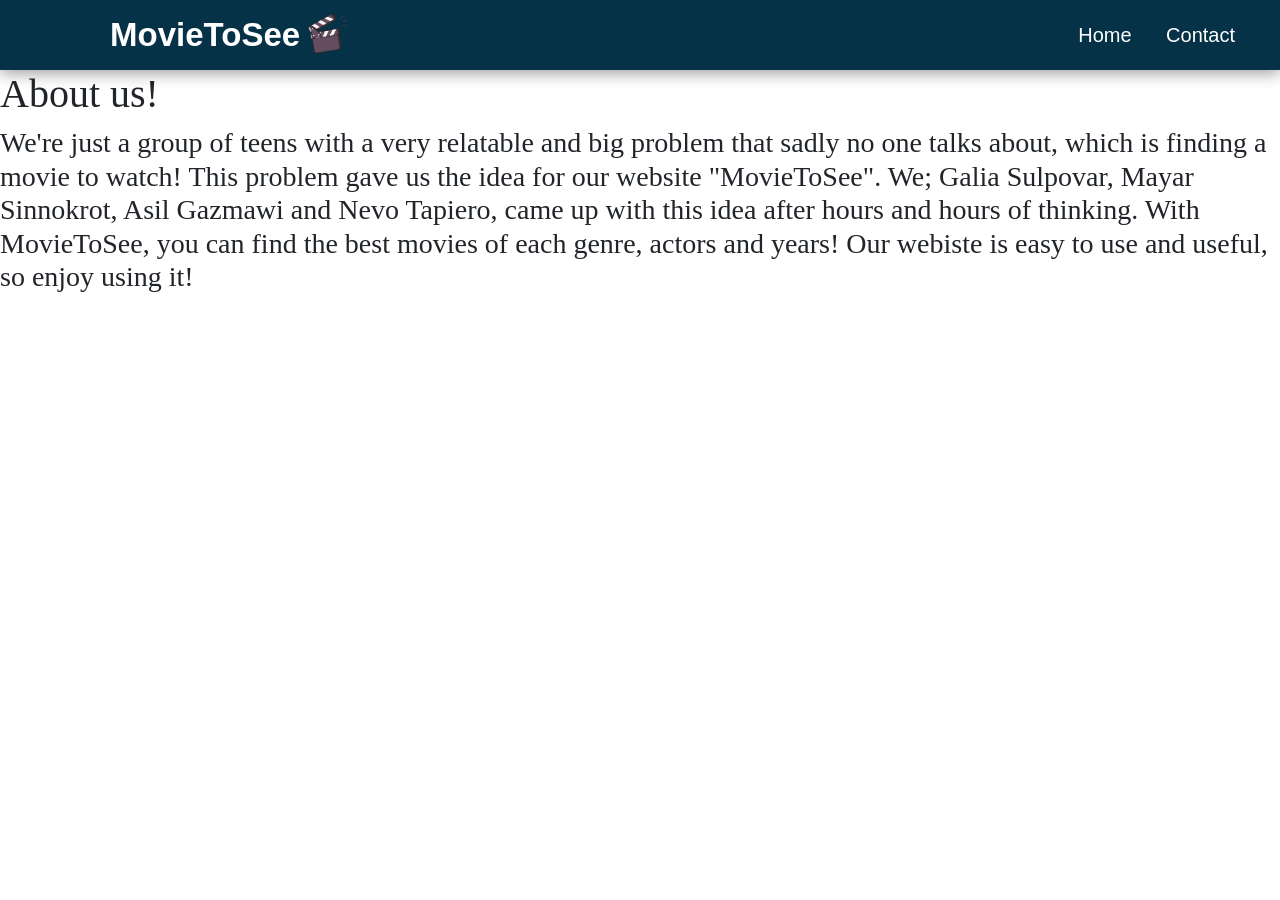
<file: aboutus.html>
<!DOCTYPE html>
<html>
  <head>
    <meta charset="utf-8">
    <meta name="viewport" content="width=device-width">
    <title>replit</title>
    <link href="style.css" rel="stylesheet" type="text/css" />
    <link rel="stylesheet" href="https://stackpath.bootstrapcdn.com/bootstrap/4.4.1/css/bootstrap.min.css" integrity="sha384-Vkoo8x4CGsO3+Hhxv8T/Q5PaXtkKtu6ug5TOeNV6gBiFeWPGFN9MuhOf23Q9Ifjh" crossorigin="anonymous">

  </head>
 
  <body>
    <nav> 
      <label class="logo">MovieToSee </label>
      <img src="movieclapper2.png" allign="top" height="80" width="80" id="lol">
      <ul>

        <li><a tclass="acive" href="index.html">Home</a></li>


        <li><a href="#">Contact
          <ul>
            <li><a href="https://instagram.com/moviestoseee?utm_medium=copy_link">Instagram</a></li>
          </ul>  
        </a></li>

      </ul>

    </nav>


    <h1> About us!</h1>
    <h3>We're just a group of teens with a very relatable and big problem that sadly no one talks about, which is finding a movie to watch! This problem gave us the idea for our website "MovieToSee". We; Galia Sulpovar, Mayar Sinnokrot, Asil Gazmawi and Nevo Tapiero, came up with this idea after hours and hours of thinking. With MovieToSee, you can find the best movies of each genre, actors and years! Our webiste is easy to use and useful, so enjoy using it!
    </h3>
  </body>
</html>
</file>
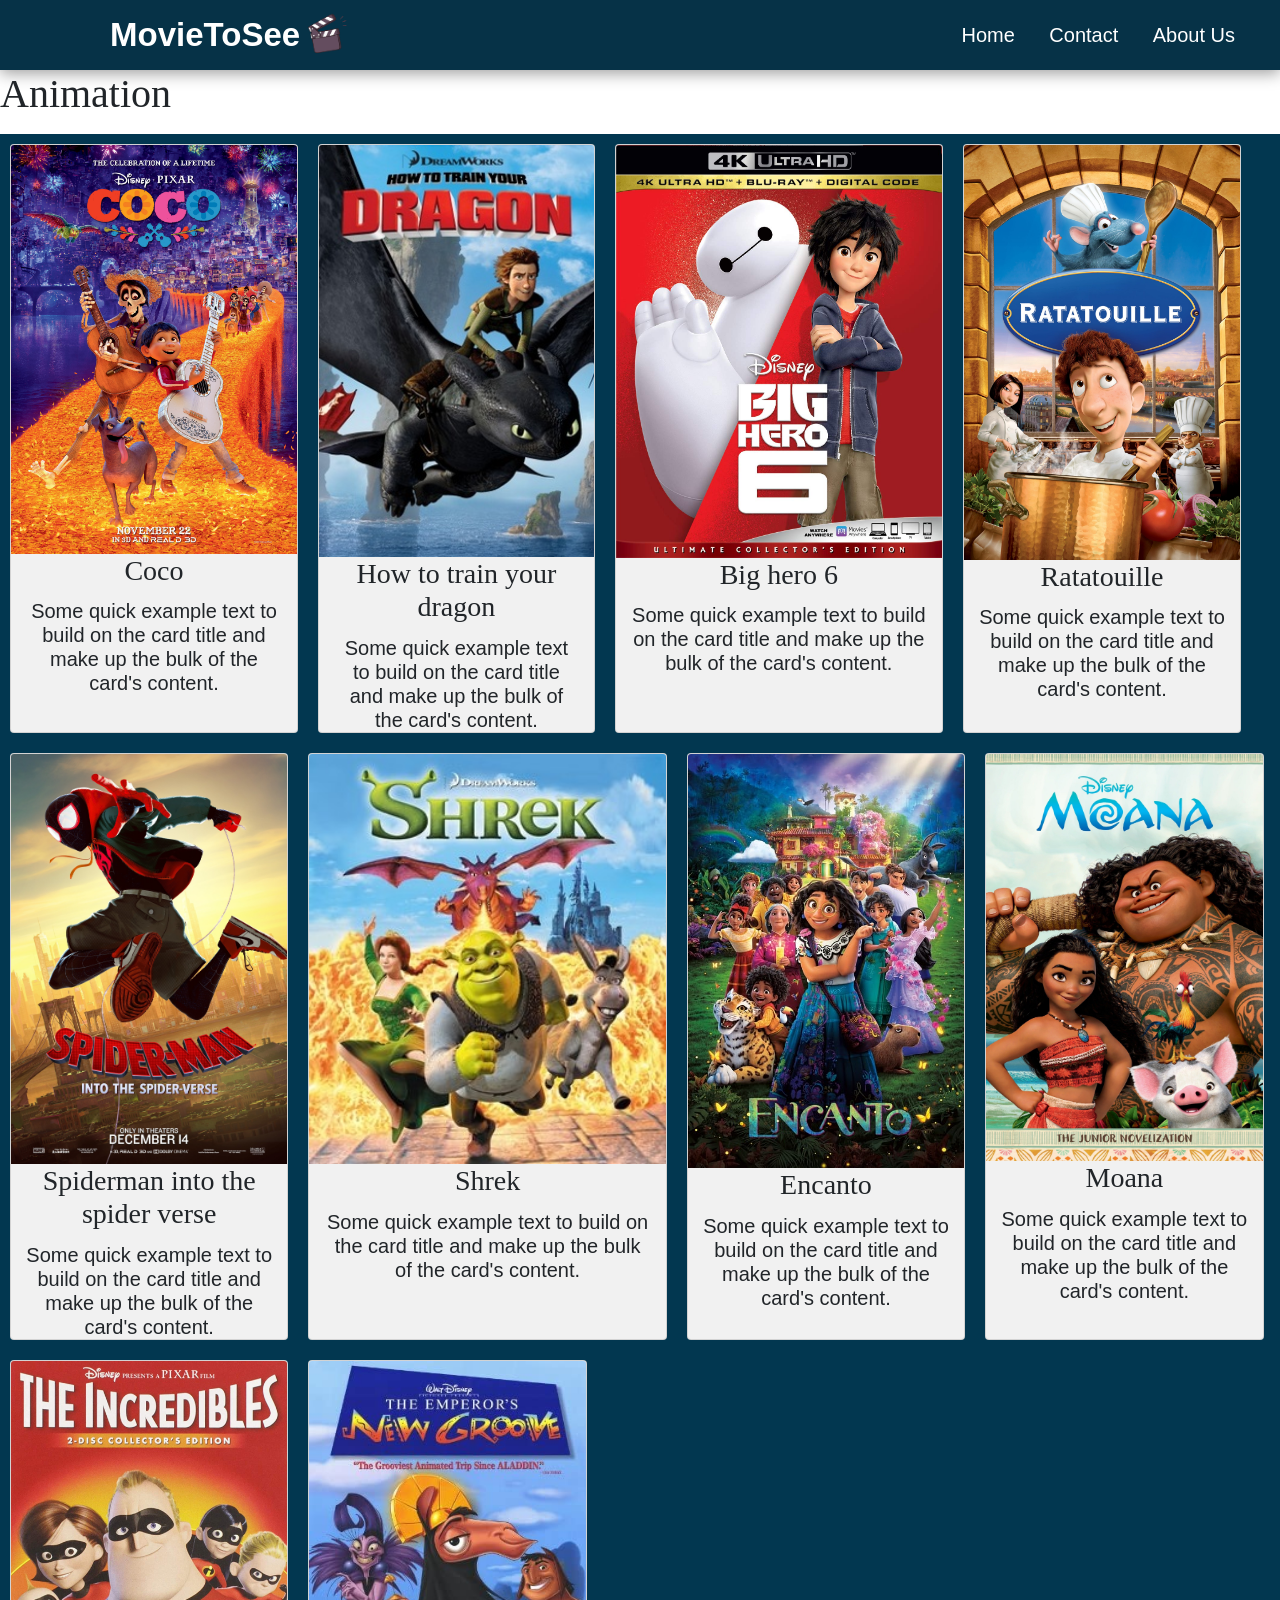
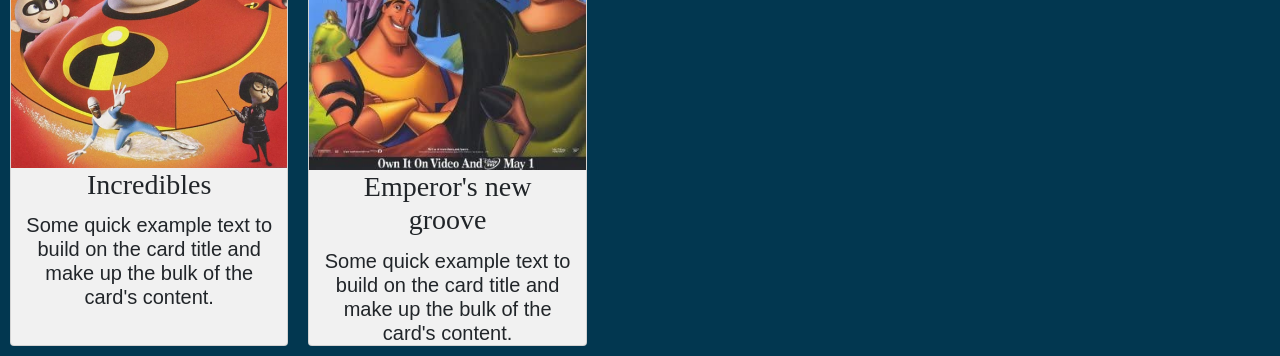
<file: genreanimation.html>
<!DOCTYPE html>
<html>
  <head>
    <meta charset="utf-8">
    <meta name="viewport" content="width=device-width">
    <title>genres</title>
    <link href="style.css" rel="stylesheet" type="text/css" />
    <link rel="stylesheet" href="https://stackpath.bootstrapcdn.com/bootstrap/4.4.1/css/bootstrap.min.css" integrity="sha384-Vkoo8x4CGsO3+Hhxv8T/Q5PaXtkKtu6ug5TOeNV6gBiFeWPGFN9MuhOf23Q9Ifjh" crossorigin="anonymous">

  </head>
 
  <body onLoad="formatPage()">
    <nav> 
      <label class="logo">MovieToSee </label>
      <img src="movieclapper2.png" allign="top" height="80" width="80" id="lol">
      <ul>

        <li><a tclass="acive" href="index.html">Home</a></li>


        <li><a href="#">Contact
          <ul>
            <li><a href="https://instagram.com/moviestoseee?utm_medium=copy_link">Instagram</a></li>
          </ul>  
        </a></li>

        <li><a href="aboutus.html">About Us</a></li>
      </ul>

    </nav>

    <h1 id="title"> Animation </h1>
    <p id="description"></p>
    
   <div class="flex-container">   
      <div class="card" style="width: 18rem;">
        <img class="card-img-top" src="pictures/animation/coco.jpg" alt="Card image cap">
        <div class="col" class="card-body">
          <h3 class="card-title" id="title1" >Coco</h3>
          <h5 class="card-text">Some quick example text to build on the card title and make up the bulk of the card's content.</h5>
        </div>
      </div>
    
      <div class="card" style="width: 17.3rem;">
        <img class="card-img-top" src="pictures/animation/how to train your dragon.jpg" alt="Card image cap">
        <div class="col" class="card-body">
          <h3 class="card-title">How to train your dragon</h3>
          <h5 class="card-text">Some quick example text to build on the card title and make up the bulk of the card's content.</h5>
        </div>
      </div>

      <div class="card" style="width: 20.5rem;">
        <img class="card-img-top" src="pictures/animation/big hero 6.jpg"
      alt="Card image cap">
        <div class="col" class="card-body">
          <h3 class="card-title">Big hero 6</h3>
          <h5 class="card-text">Some quick example text to build on the card title and make up the bulk of the card's content.</h5>
        </div>
      </div>

      <div class="card" style="width: 17.4rem;">
        <img class="card-img-top" src="pictures/animation/ratatouille.jpg"
      alt="Card image cap">
        <div class="col" class="card-body">
          <h3 class="card-title">Ratatouille</h3>
          <h5 class="card-text">Some quick example text to build on the card title and make up the bulk of the card's content.</h5>
        </div>
      </div>

      <div class="card" style="width: 17.4rem;">
        <img class="card-img-top" src="pictures/animation/spiderman into the spider verse.jpg"
      alt="Card image cap">
        <div class="col" class="card-body">
          <h3 class="card-title">Spiderman into the spider verse</h3>
          <h5 class="card-text">Some quick example text to build on the card title and make up the bulk of the card's content.</h5>
        </div>
      </div>

      <div class="card" style="width: 22.4rem;">
        <img class="card-img-top" src="pictures/animation/shrek.jpg"
      alt="Card image cap">
        <div class="col" class="card-body">
          <h3 class="card-title">Shrek</h3>
          <h5 class="card-text">Some quick example text to build on the card title and make up the bulk of the card's content.</h5>
        </div>
      </div>

      <div class="card" style="width: 17.4rem;">
        <img class="card-img-top" src="pictures/animation/Encanto.jpg"
      alt="Card image cap">
        <div class="col" class="card-body">
          <h3 class="card-title">Encanto</h3>
          <h5 class="card-text">Some quick example text to build on the card title and make up the bulk of the card's content.</h5>
        </div>
      </div>
      
      <div class="card" style="width: 17.4rem;">
        <img class="card-img-top" src="pictures/animation/moana.jpg"
      alt="Card image cap">
        <div class="col" class="card-body">
          <h3 class="card-title">Moana</h3>
          <h5 class="card-text">Some quick example text to build on the card title and make up the bulk of the card's content.</h5>
        </div>
      </div>

      <div class="card" style="width: 17.4rem;">
        <img class="card-img-top" src="pictures/animation/incredibles.jpg"
      alt="Card image cap">
        <div class="col" class="card-body">
          <h3 class="card-title">Incredibles</h3>
          <h5 class="card-text">Some quick example text to build on the card title and make up the bulk of the card's content.</h5>
        </div>
      </div>

      <div class="card" style="width: 17.4rem;">
        <img class="card-img-top" src="pictures/animation/emperor's new groove.jpg"
      alt="Card image cap">
        <div class="col" class="card-body">
          <h3 class="card-title">Emperor's new groove</h3>
          <h5 class="card-text">Some quick example text to build on the card title and make up the bulk of the card's content.</h5>
        </div>
      </div>
    </div>

    <script src="genre.js"></script>

    <script src="https://ajax.googleapis.com/ajax/libs/jquery/3.4.0/jquery.min.js">
    </script>
    <script src="https://cdnjs.cloudflare.com/ajax/libs/popper.js/1.14.7/umd/popper.min.js">
    </script>
    <script src="https://maxcdn.bootstrapcdn.com/bootstrap/4.3.1/js/bootstrap.min.js">
    </script>

  </body>
</html>
</file>
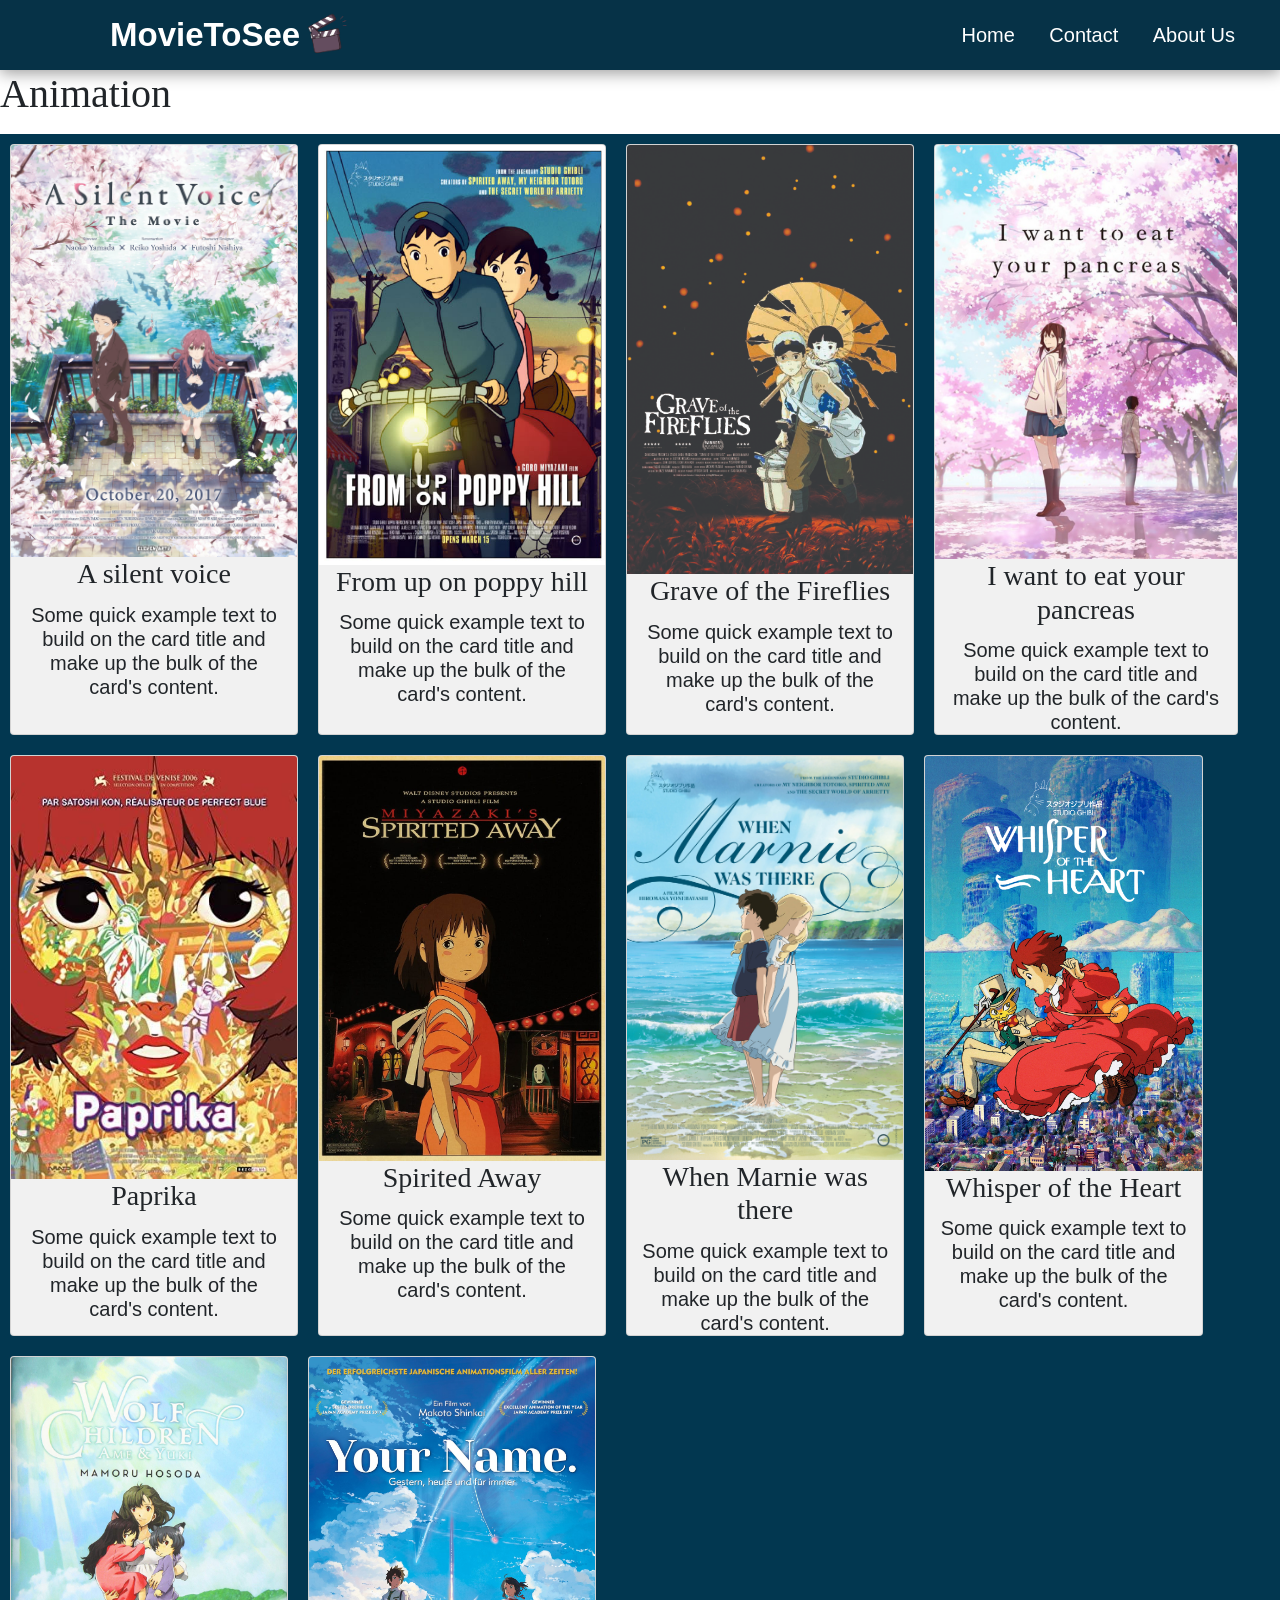
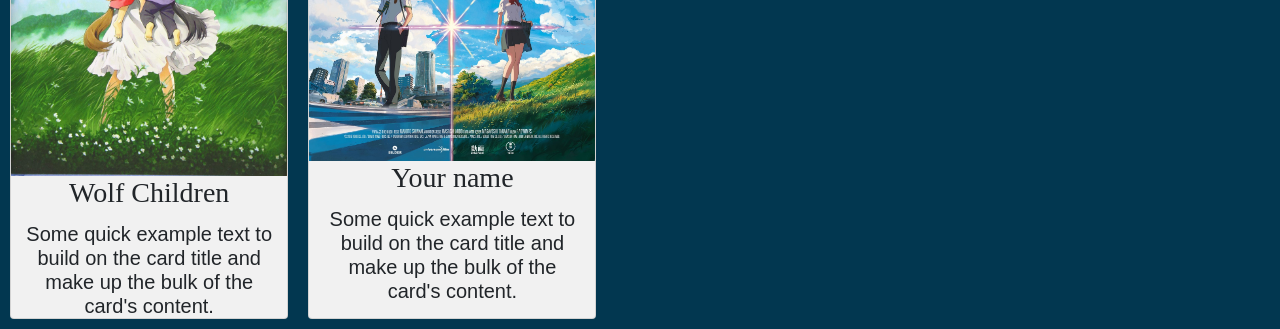
<file: genreanime.html>
<!DOCTYPE html>
<html>
  <head>
    <meta charset="utf-8">
    <meta name="viewport" content="width=device-width">
    <title>genres</title>
    <link href="style.css" rel="stylesheet" type="text/css" />
    <link rel="stylesheet" href="https://stackpath.bootstrapcdn.com/bootstrap/4.4.1/css/bootstrap.min.css" integrity="sha384-Vkoo8x4CGsO3+Hhxv8T/Q5PaXtkKtu6ug5TOeNV6gBiFeWPGFN9MuhOf23Q9Ifjh" crossorigin="anonymous">

  </head>
 
  <body onLoad="formatPage()">
    <nav> 
      <label class="logo">MovieToSee </label>
      <img src="movieclapper2.png" allign="top" height="80" width="80" id="lol">
      <ul>

        <li><a tclass="acive" href="index.html">Home</a></li>


        <li><a href="#">Contact
          <ul>
            <li><a href="https://instagram.com/moviestoseee?utm_medium=copy_link">Instagram</a></li>
          </ul>  
        </a></li>

        <li><a href="aboutus.html">About Us</a></li>
      </ul>

    </nav>

    <h1 id="title"> Animation </h1>
    <p id="description"></p>
    
   <div class="flex-container">   
      <div class="card" style="width: 18rem;">
        <img class="card-img-top" src="pictures/anime/A silent voice.jpg" alt="Card image cap">
        <div class="col" class="card-body">
          <h3 class="card-title" id="title1" >A silent voice</h3>
          <h5 class="card-text">Some quick example text to build on the card title and make up the bulk of the card's content.</h5>
        </div>
      </div>
    
      <div class="card" style="width: 18rem;">
        <img class="card-img-top" src="pictures/anime/From up on poppy hill.jpg" alt="Card image cap">
        <div class="col" class="card-body">
          <h3 class="card-title">From up on poppy hill</h3>
          <h5 class="card-text">Some quick example text to build on the card title and make up the bulk of the card's content.</h5>
        </div>
      </div>

      <div class="card" style="width: 18rem;">
        <img class="card-img-top" src="pictures/anime/Grave of the Fireflies.jpg"
      alt="Card image cap">
        <div class="col" class="card-body">
          <h3 class="card-title">Grave of the Fireflies</h3>
          <h5 class="card-text">Some quick example text to build on the card title and make up the bulk of the card's content.</h5>
        </div>
      </div>

      <div class="card" style="width: 19rem;">
        <img class="card-img-top" src="pictures/anime/i want to eat your pancreas.jpg"
      alt="Card image cap">
        <div class="col" class="card-body">
          <h3 class="card-title">I want to eat your pancreas</h3>
          <h5 class="card-text">Some quick example text to build on the card title and make up the bulk of the card's content.</h5>
        </div>
      </div>

      <div class="card" style="width: 18rem;">
        <img class="card-img-top" src="pictures/anime/Paprika.jpg"
      alt="Card image cap">
        <div class="col" class="card-body">
          <h3 class="card-title">Paprika</h3>
          <h5 class="card-text">Some quick example text to build on the card title and make up the bulk of the card's content.</h5>
        </div>
      </div>

      <div class="card" style="width: 18rem;">
        <img class="card-img-top" src="pictures/anime/Spirited Away.jpg"
      alt="Card image cap">
        <div class="col" class="card-body">
          <h3 class="card-title">Spirited Away</h3>
          <h5 class="card-text">Some quick example text to build on the card title and make up the bulk of the card's content.</h5>
        </div>
      </div>

      <div class="card" style="width: 17.4rem;">
        <img class="card-img-top" src="pictures/anime/When Marnie was there.jpg"
      alt="Card image cap">
        <div class="col" class="card-body">
          <h3 class="card-title">When Marnie was there</h3>
          <h5 class="card-text">Some quick example text to build on the card title and make up the bulk of the card's content.</h5>
        </div>
      </div>
      
      <div class="card" style="width: 17.4rem;">
        <img class="card-img-top" src="pictures/anime/Whisper of the Heart.jpg"
      alt="Card image cap">
        <div class="col" class="card-body">
          <h3 class="card-title">Whisper of the Heart</h3>
          <h5 class="card-text">Some quick example text to build on the card title and make up the bulk of the card's content.</h5>
        </div>
      </div>

      <div class="card" style="width: 17.4rem;">
        <img class="card-img-top" src="pictures/anime/Wolf Children.jpg"
      alt="Card image cap">
        <div class="col" class="card-body">
          <h3 class="card-title">Wolf Children</h3>
          <h5 class="card-text">Some quick example text to build on the card title and make up the bulk of the card's content.</h5>
        </div>
      </div>

      <div class="card" style="width: 18rem;">
        <img class="card-img-top" src="pictures/anime/your name.jpg"
      alt="Card image cap">
        <div class="col" class="card-body">
          <h3 class="card-title">Your name</h3>
          <h5 class="card-text">Some quick example text to build on the card title and make up the bulk of the card's content.</h5>
        </div>
      </div>
    </div>

    <script src="genre.js"></script>

    <script src="https://ajax.googleapis.com/ajax/libs/jquery/3.4.0/jquery.min.js">
    </script>
    <script src="https://cdnjs.cloudflare.com/ajax/libs/popper.js/1.14.7/umd/popper.min.js">
    </script>
    <script src="https://maxcdn.bootstrapcdn.com/bootstrap/4.3.1/js/bootstrap.min.js">
    </script>

  </body>
</html>
</file>
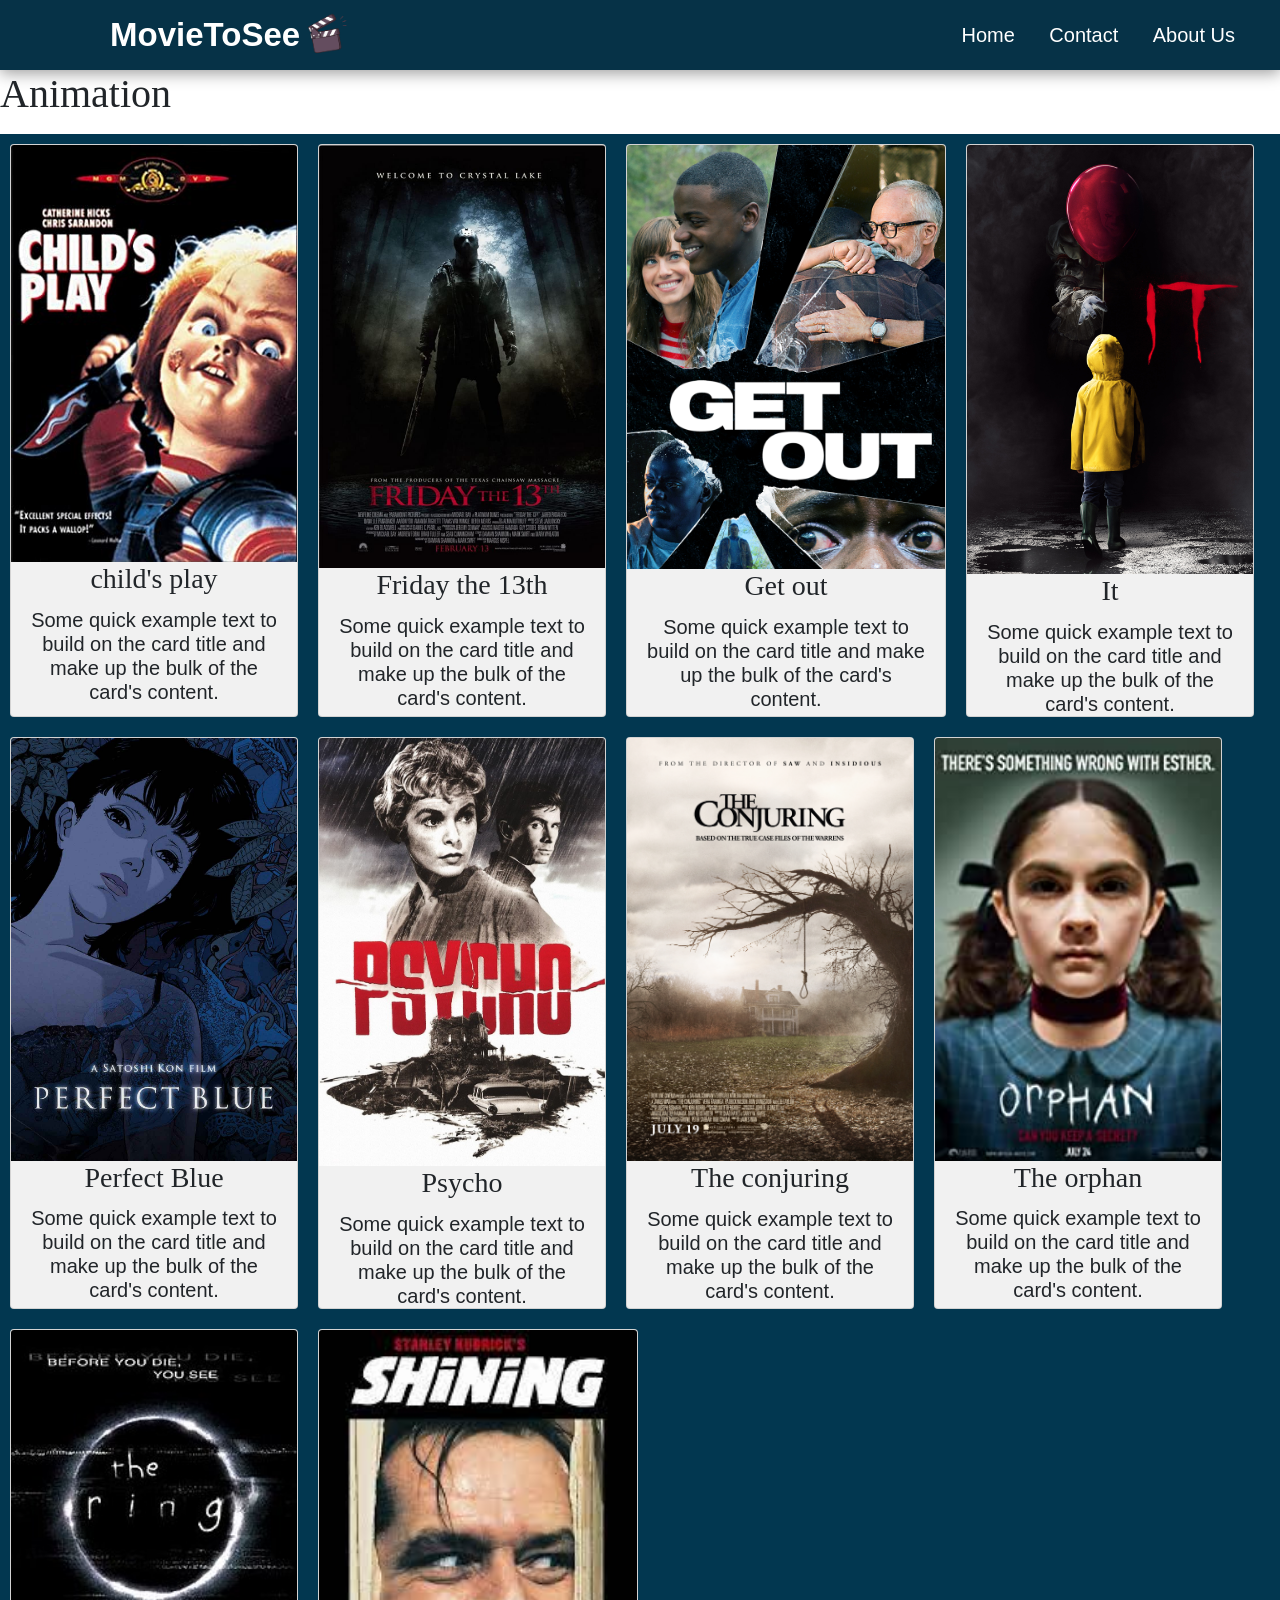
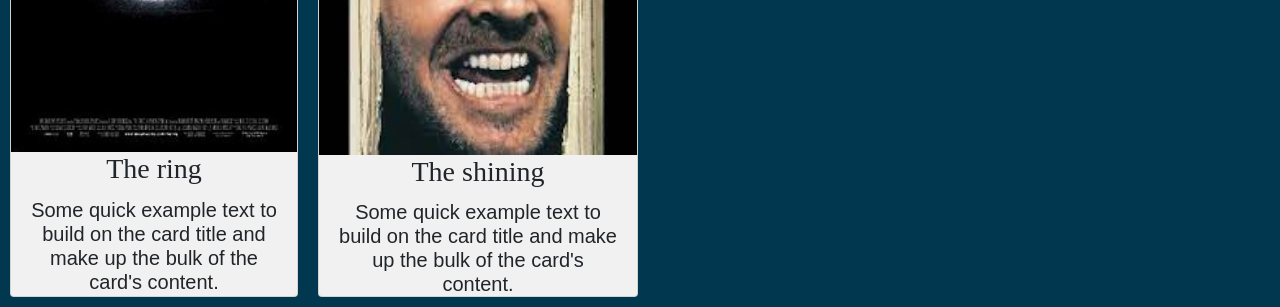
<file: genrehorror.html>
<!DOCTYPE html>
<html>
  <head>
    <meta charset="utf-8">
    <meta name="viewport" content="width=device-width">
    <title>genres</title>
    <link href="style.css" rel="stylesheet" type="text/css" />
    <link rel="stylesheet" href="https://stackpath.bootstrapcdn.com/bootstrap/4.4.1/css/bootstrap.min.css" integrity="sha384-Vkoo8x4CGsO3+Hhxv8T/Q5PaXtkKtu6ug5TOeNV6gBiFeWPGFN9MuhOf23Q9Ifjh" crossorigin="anonymous">

  </head>
 
  <body onLoad="formatPage()">
    <nav> 
      <label class="logo">MovieToSee </label>
      <img src="movieclapper2.png" allign="top" height="80" width="80" id="lol">
      <ul>

        <li><a tclass="acive" href="index.html">Home</a></li>


        <li><a href="#">Contact
          <ul>
            <li><a href="https://instagram.com/moviestoseee?utm_medium=copy_link">Instagram</a></li>
          </ul>  
        </a></li>

        <li><a href="aboutus.html">About Us</a></li>
      </ul>

    </nav>

    <h1 id="title"> Animation </h1>
    <p id="description"></p>
    
   <div class="flex-container">   
      <div class="card" style="width: 18rem;">
        <img class="card-img-top" src="pictures/horror/child's play.jpg" alt="Card image cap">
        <div class="col" class="card-body">
          <h3 class="card-title" id="title1" >child's play</h3>
          <h5 class="card-text">Some quick example text to build on the card title and make up the bulk of the card's content.</h5>
        </div>
      </div>
    
      <div class="card" style="width: 18rem;">
        <img class="card-img-top" src="pictures/horror/friday the 13th.jpg" alt="Card image cap">
        <div class="col" class="card-body">
          <h3 class="card-title" id="title1" >Friday the 13th</h3>
          <h5 class="card-text">Some quick example text to build on the card title and make up the bulk of the card's content.</h5>
        </div>
      </div>

      <div class="card" style="width: 20rem;">
        <img class="card-img-top" src="pictures/horror/get out.jpg" alt="Card image cap">
        <div class="col" class="card-body">
          <h3 class="card-title" id="title1" >Get out</h3>
          <h5 class="card-text">Some quick example text to build on the card title and make up the bulk of the card's content.</h5>
        </div>
      </div>

      <div class="card" style="width: 18rem;">
        <img class="card-img-top" src="pictures/horror/it.jpg" alt="Card image cap">
        <div class="col" class="card-body">
          <h3 class="card-title" id="title1" >It</h3>
          <h5 class="card-text">Some quick example text to build on the card title and make up the bulk of the card's content.</h5>
        </div>
      </div>

      <div class="card" style="width: 18rem;">
        <img class="card-img-top" src="pictures/horror/Perfect Blue.jpg" alt="Card image cap">
        <div class="col" class="card-body">
          <h3 class="card-title" id="title1" >Perfect Blue</h3>
          <h5 class="card-text">Some quick example text to build on the card title and make up the bulk of the card's content.</h5>
        </div>
      </div>

      <div class="card" style="width: 18rem;">
        <img class="card-img-top" src="pictures/horror/psycho.jpg" alt="Card image cap">
        <div class="col" class="card-body">
          <h3 class="card-title" id="title1" >Psycho</h3>
          <h5 class="card-text">Some quick example text to build on the card title and make up the bulk of the card's content.</h5>
        </div>
      </div>

      <div class="card" style="width: 18rem;">
        <img class="card-img-top" src="pictures/horror/the conjuring.jpg" alt="Card image cap">
        <div class="col" class="card-body">
          <h3 class="card-title" id="title1" >The conjuring</h3>
          <h5 class="card-text">Some quick example text to build on the card title and make up the bulk of the card's content.</h5>
        </div>
      </div>
      
      <div class="card" style="width: 18rem;">
        <img class="card-img-top" src="pictures/horror/the orphan.jpg" alt="Card image cap">
        <div class="col" class="card-body">
          <h3 class="card-title" id="title1" >The orphan</h3>
          <h5 class="card-text">Some quick example text to build on the card title and make up the bulk of the card's content.</h5>
        </div>
      </div>

      <div class="card" style="width: 18rem;">
        <img class="card-img-top" src="pictures/horror/the ring.jpg" alt="Card image cap">
        <div class="col" class="card-body">
          <h3 class="card-title" id="title1" >The ring</h3>
          <h5 class="card-text">Some quick example text to build on the card title and make up the bulk of the card's content.</h5>
        </div>
      </div>
      <div class="card" style="width: 20rem;">
        <img class="card-img-top" src="pictures/horror/the shining.jpg" alt="Card image cap">
        <div class="col" class="card-body">
          <h3 class="card-title" id="title1" >The shining</h3>
          <h5 class="card-text">Some quick example text to build on the card title and make up the bulk of the card's content.</h5>
        </div>
      </div>
    </div>

    <script src="genre.js"></script>

    <script src="https://ajax.googleapis.com/ajax/libs/jquery/3.4.0/jquery.min.js">
    </script>
    <script src="https://cdnjs.cloudflare.com/ajax/libs/popper.js/1.14.7/umd/popper.min.js">
    </script>
    <script src="https://maxcdn.bootstrapcdn.com/bootstrap/4.3.1/js/bootstrap.min.js">
    </script>

  </body>
</html>
</file>
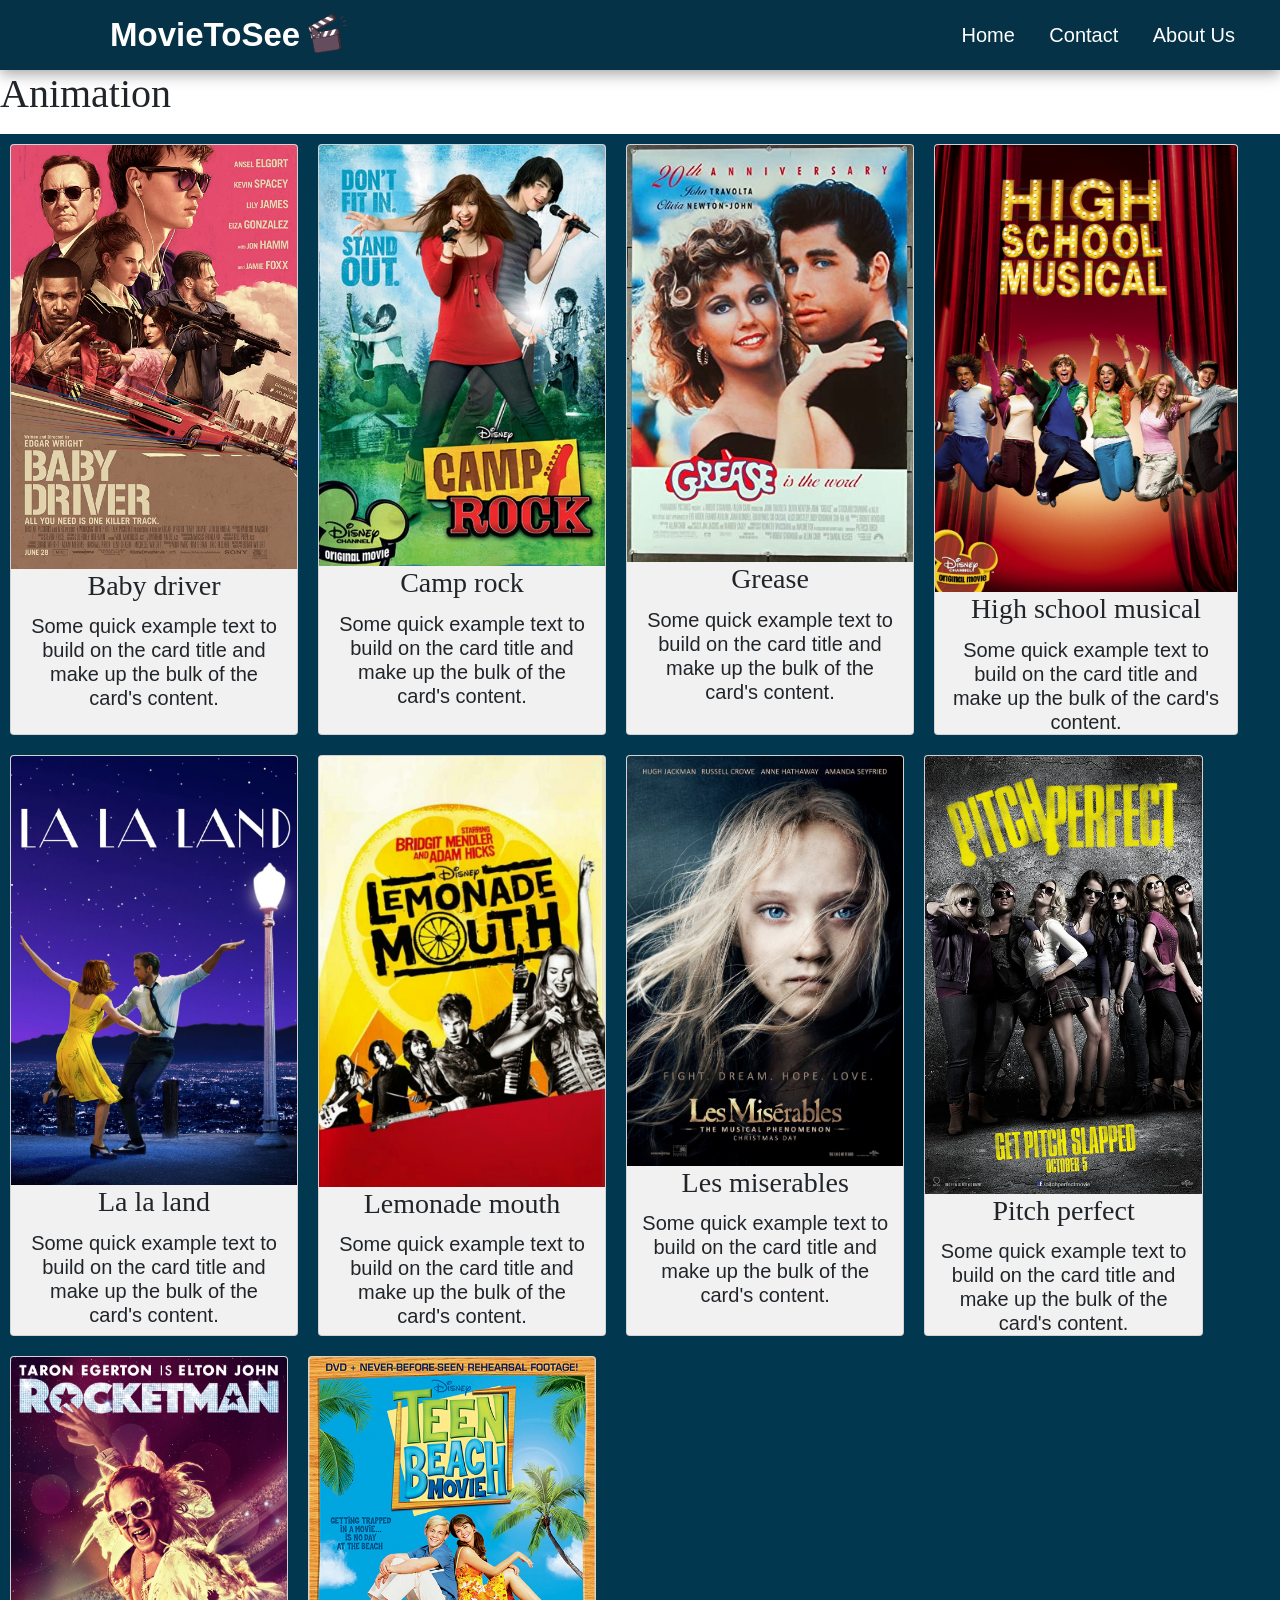
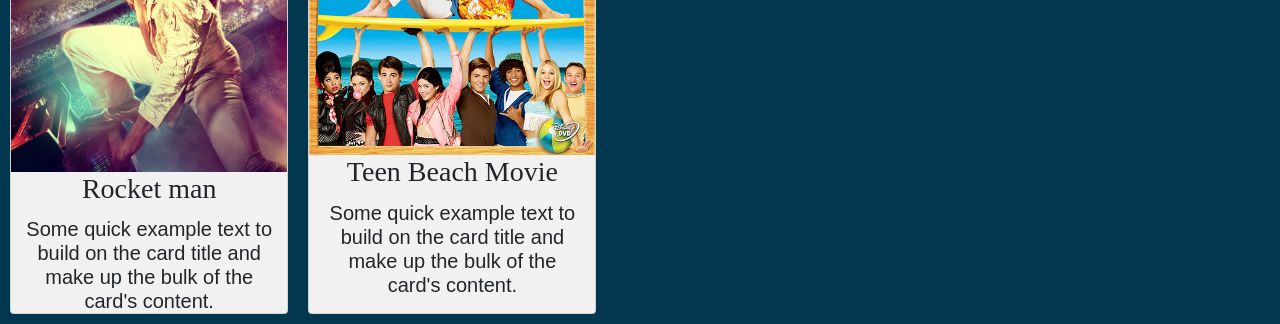
<file: genremusical.html>
<!DOCTYPE html>
<html>
  <head>
    <meta charset="utf-8">
    <meta name="viewport" content="width=device-width">
    <title>genres</title>
    <link href="style.css" rel="stylesheet" type="text/css" />
    <link rel="stylesheet" href="https://stackpath.bootstrapcdn.com/bootstrap/4.4.1/css/bootstrap.min.css" integrity="sha384-Vkoo8x4CGsO3+Hhxv8T/Q5PaXtkKtu6ug5TOeNV6gBiFeWPGFN9MuhOf23Q9Ifjh" crossorigin="anonymous">

  </head>
 
  <body onLoad="formatPage()">
    <nav> 
      <label class="logo">MovieToSee </label>
      <img src="movieclapper2.png" allign="top" height="80" width="80" id="lol">
      <ul>

        <li><a tclass="acive" href="index.html">Home</a></li>


        <li><a href="#">Contact
          <ul>
            <li><a href="https://instagram.com/moviestoseee?utm_medium=copy_link">Instagram</a></li>
          </ul>  
        </a></li>

        <li><a href="aboutus.html">About Us</a></li>
      </ul>

    </nav>

    <h1 id="title"> Animation </h1>
    <p id="description"></p>
    
   <div class="flex-container">   
      <div class="card" style="width: 18rem;">
        <img class="card-img-top" src="pictures/musical/baby driver.jpg" alt="Card image cap">
        <div class="col" class="card-body">
          <h3 class="card-title" id="title1" >Baby driver</h3>
          <h5 class="card-text">Some quick example text to build on the card title and make up the bulk of the card's content.</h5>
        </div>
      </div>
    
      <div class="card" style="width: 18rem;">
        <img class="card-img-top" src="pictures/musical/camp rock.jpg" alt="Card image cap">
        <div class="col" class="card-body">
          <h3 class="card-title">Camp rock</h3>
          <h5 class="card-text">Some quick example text to build on the card title and make up the bulk of the card's content.</h5>
        </div>
      </div>

      <div class="card" style="width: 18rem;">
        <img class="card-img-top" src="pictures/musical/grease.jpg"
      alt="Card image cap">
        <div class="col" class="card-body">
          <h3 class="card-title">Grease</h3>
          <h5 class="card-text">Some quick example text to build on the card title and make up the bulk of the card's content.</h5>
        </div>
      </div>

      <div class="card" style="width: 19rem;">
        <img class="card-img-top" src="pictures/musical/high school musical.jpg"
      alt="Card image cap">
        <div class="col" class="card-body">
          <h3 class="card-title">High school musical</h3>
          <h5 class="card-text">Some quick example text to build on the card title and make up the bulk of the card's content.</h5>
        </div>
      </div>

      <div class="card" style="width: 18rem;">
        <img class="card-img-top" src="pictures/musical/La la land.jpg"
      alt="Card image cap">
        <div class="col" class="card-body">
          <h3 class="card-title">La la land</h3>
          <h5 class="card-text">Some quick example text to build on the card title and make up the bulk of the card's content.</h5>
        </div>
      </div>

      <div class="card" style="width: 18rem;">
        <img class="card-img-top" src="pictures/musical/lemonade mouth.jpg"
      alt="Card image cap">
        <div class="col" class="card-body">
          <h3 class="card-title">Lemonade mouth</h3>
          <h5 class="card-text">Some quick example text to build on the card title and make up the bulk of the card's content.</h5>
        </div>
      </div>

      <div class="card" style="width: 17.4rem;">
        <img class="card-img-top" src="pictures/musical/les miserables.jpg"
      alt="Card image cap">
        <div class="col" class="card-body">
          <h3 class="card-title">Les miserables</h3>
          <h5 class="card-text">Some quick example text to build on the card title and make up the bulk of the card's content.</h5>
        </div>
      </div>
      
      <div class="card" style="width: 17.4rem;">
        <img class="card-img-top" src="pictures/musical/pitch perfect.jpg"
      alt="Card image cap">
        <div class="col" class="card-body">
          <h3 class="card-title">Pitch perfect</h3>
          <h5 class="card-text">Some quick example text to build on the card title and make up the bulk of the card's content.</h5>
        </div>
      </div>

      <div class="card" style="width: 17.4rem;">
        <img class="card-img-top" src="pictures/musical/rocket man.jpg"
      alt="Card image cap">
        <div class="col" class="card-body">
          <h3 class="card-title">Rocket man</h3>
          <h5 class="card-text">Some quick example text to build on the card title and make up the bulk of the card's content.</h5>
        </div>
      </div>

      <div class="card" style="width: 18rem;">
        <img class="card-img-top" src="pictures/musical/Teen Beach Movie.jpg"
      alt="Card image cap">
        <div class="col" class="card-body">
          <h3 class="card-title">Teen Beach Movie</h3>
          <h5 class="card-text">Some quick example text to build on the card title and make up the bulk of the card's content.</h5>
        </div>
      </div>
    </div>

    <script src="genre.js"></script>

    <script src="https://ajax.googleapis.com/ajax/libs/jquery/3.4.0/jquery.min.js">
    </script>
    <script src="https://cdnjs.cloudflare.com/ajax/libs/popper.js/1.14.7/umd/popper.min.js">
    </script>
    <script src="https://maxcdn.bootstrapcdn.com/bootstrap/4.3.1/js/bootstrap.min.js">
    </script>

  </body>
</html>
</file>
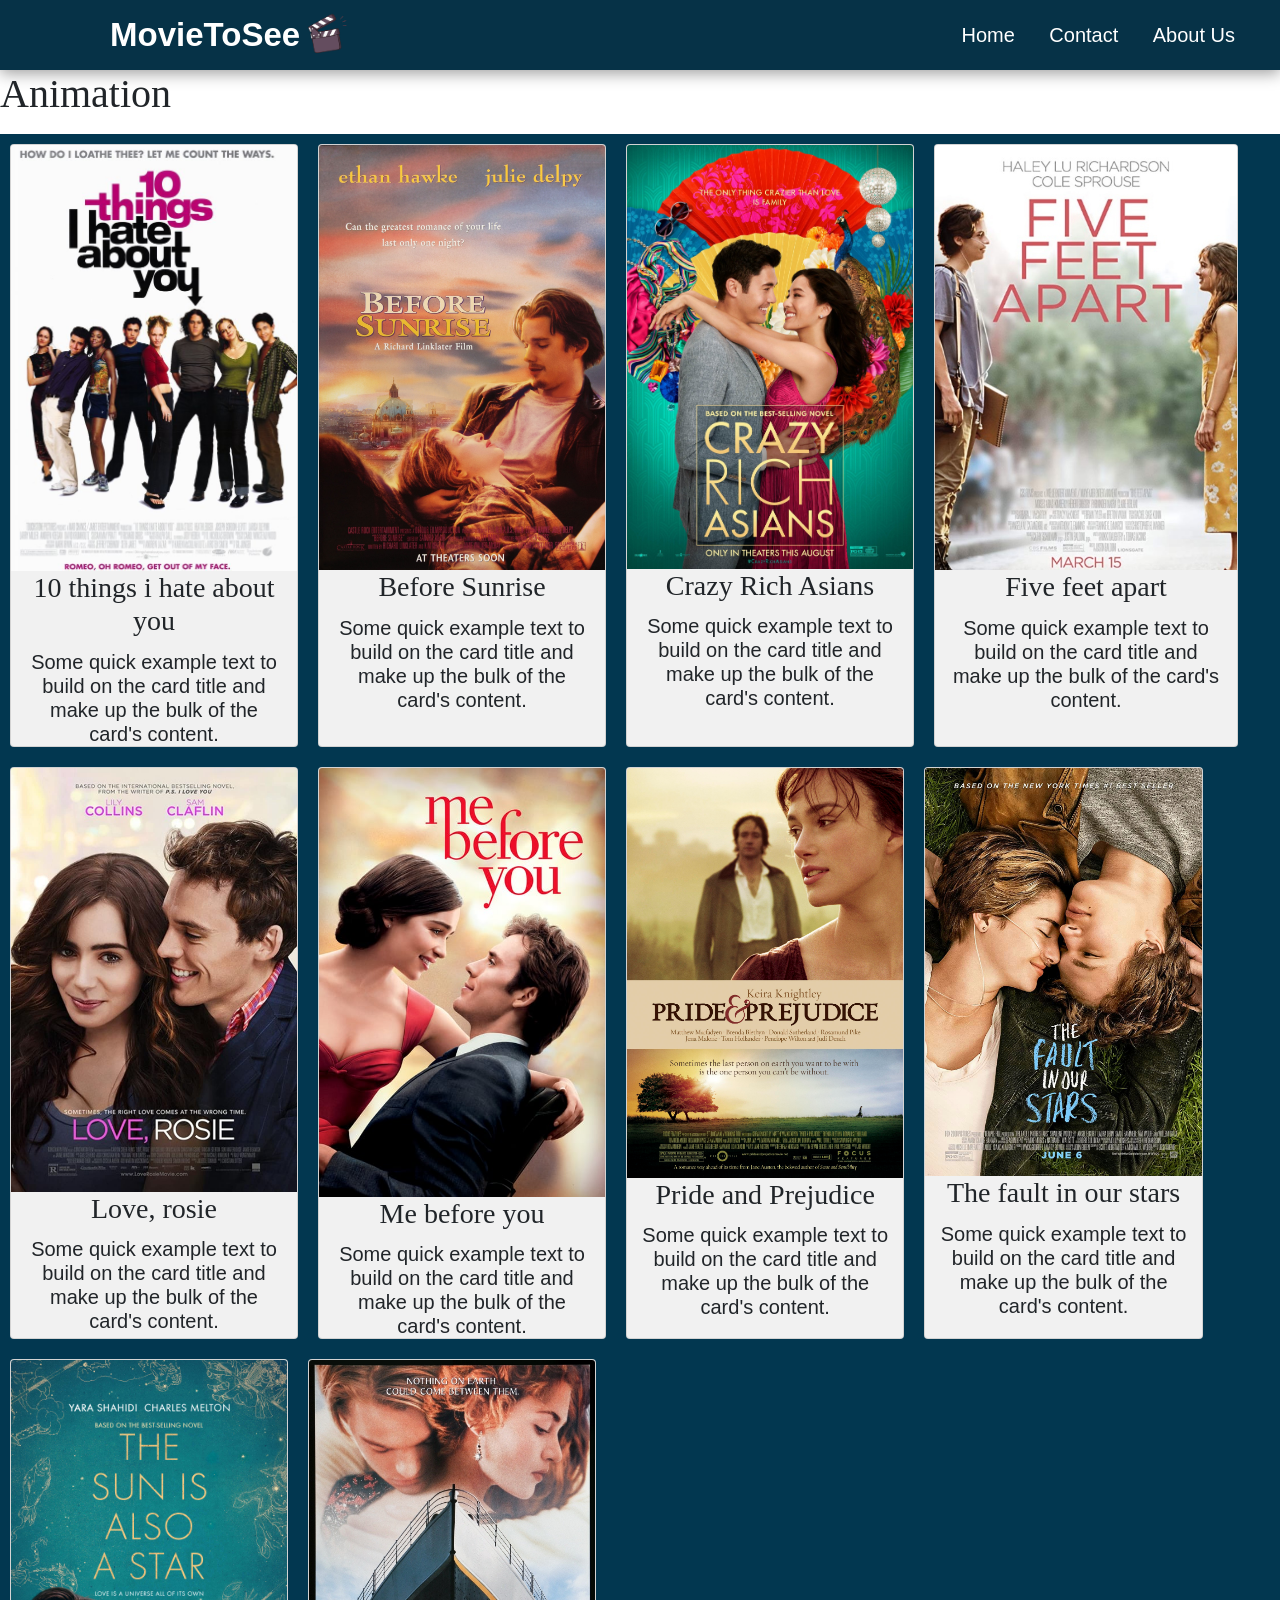
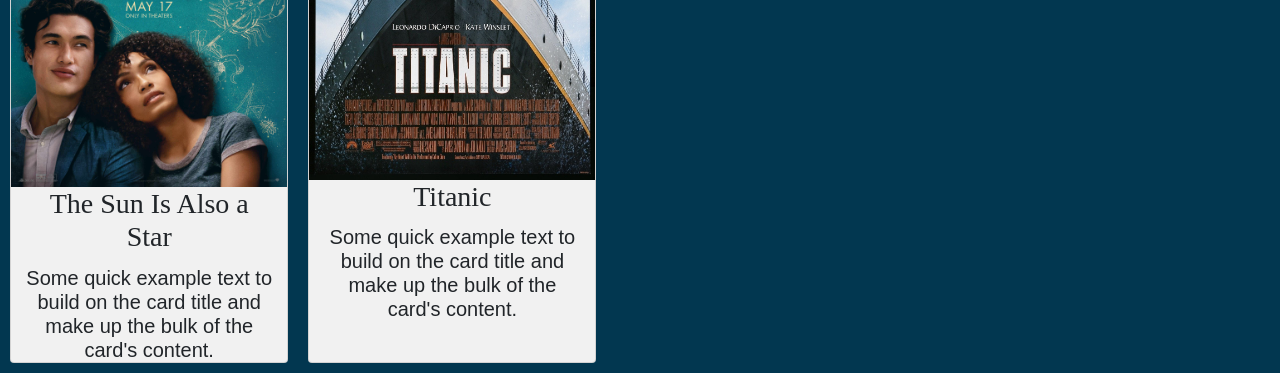
<file: genreromance.html>
<!DOCTYPE html>
<html>
  <head>
    <meta charset="utf-8">
    <meta name="viewport" content="width=device-width">
    <title>genres</title>
    <link href="style.css" rel="stylesheet" type="text/css" />
    <link rel="stylesheet" href="https://stackpath.bootstrapcdn.com/bootstrap/4.4.1/css/bootstrap.min.css" integrity="sha384-Vkoo8x4CGsO3+Hhxv8T/Q5PaXtkKtu6ug5TOeNV6gBiFeWPGFN9MuhOf23Q9Ifjh" crossorigin="anonymous">

  </head>
 
  <body onLoad="formatPage()">
    <nav> 
      <label class="logo">MovieToSee </label>
      <img src="movieclapper2.png" allign="top" height="80" width="80" id="lol">
      <ul>

        <li><a tclass="acive" href="index.html">Home</a></li>


        <li><a href="#">Contact
          <ul>
            <li><a href="https://instagram.com/moviestoseee?utm_medium=copy_link">Instagram</a></li>
          </ul>  
        </a></li>

        <li><a href="aboutus.html">About Us</a></li>
      </ul>

    </nav>

    <h1 id="title"> Animation </h1>
    <p id="description"></p>
    
   <div class="flex-container">   
      <div class="card" style="width: 18rem;">
        <img class="card-img-top" src="pictures/romance/10 things i hate about you.jpg" alt="Card image cap">
        <div class="col" class="card-body">
          <h3 class="card-title" id="title1" >10 things i hate about you</h3>
          <h5 class="card-text">Some quick example text to build on the card title and make up the bulk of the card's content.</h5>
        </div>
      </div>
    
      <div class="card" style="width: 18rem;">
        <img class="card-img-top" src="pictures/romance/Before Sunrise.jpg" alt="Card image cap">
        <div class="col" class="card-body">
          <h3 class="card-title">Before Sunrise</h3>
          <h5 class="card-text">Some quick example text to build on the card title and make up the bulk of the card's content.</h5>
        </div>
      </div>

      <div class="card" style="width: 18rem;">
        <img class="card-img-top" src="pictures/romance/Crazy Rich Asians.jpg"
      alt="Card image cap">
        <div class="col" class="card-body">
          <h3 class="card-title">Crazy Rich Asians</h3>
          <h5 class="card-text">Some quick example text to build on the card title and make up the bulk of the card's content.</h5>
        </div>
      </div>

      <div class="card" style="width: 19rem;">
        <img class="card-img-top" src="pictures/romance/five feet apart.jpg"
      alt="Card image cap">
        <div class="col" class="card-body">
          <h3 class="card-title">Five feet apart</h3>
          <h5 class="card-text">Some quick example text to build on the card title and make up the bulk of the card's content.</h5>
        </div>
      </div>

      <div class="card" style="width: 18rem;">
        <img class="card-img-top" src="pictures/romance/love, rosie.jpg"
      alt="Card image cap">
        <div class="col" class="card-body">
          <h3 class="card-title">Love, rosie</h3>
          <h5 class="card-text">Some quick example text to build on the card title and make up the bulk of the card's content.</h5>
        </div>
      </div>

      <div class="card" style="width: 18rem;">
        <img class="card-img-top" src="pictures/romance/me before you.jpg"
      alt="Card image cap">
        <div class="col" class="card-body">
          <h3 class="card-title">Me before you</h3>
          <h5 class="card-text">Some quick example text to build on the card title and make up the bulk of the card's content.</h5>
        </div>
      </div>

      <div class="card" style="width: 17.4rem;">
        <img class="card-img-top" src="pictures/romance/Pride and Prejudice.jpg"
      alt="Card image cap">
        <div class="col" class="card-body">
          <h3 class="card-title">Pride and Prejudice</h3>
          <h5 class="card-text">Some quick example text to build on the card title and make up the bulk of the card's content.</h5>
        </div>
      </div>
      
      <div class="card" style="width: 17.4rem;">
        <img class="card-img-top" src="pictures/romance/the fault in our stars.jpg"
      alt="Card image cap">
        <div class="col" class="card-body">
          <h3 class="card-title">The fault in our stars</h3>
          <h5 class="card-text">Some quick example text to build on the card title and make up the bulk of the card's content.</h5>
        </div>
      </div>

      <div class="card" style="width: 17.4rem;">
        <img class="card-img-top" src="pictures/romance/The Sun Is Also a Star.jpg"
      alt="Card image cap">
        <div class="col" class="card-body">
          <h3 class="card-title">The Sun Is Also a Star</h3>
          <h5 class="card-text">Some quick example text to build on the card title and make up the bulk of the card's content.</h5>
        </div>
      </div>

      <div class="card" style="width: 18rem;">
        <img class="card-img-top" src="pictures/romance/Titanic.jpg"
      alt="Card image cap">
        <div class="col" class="card-body">
          <h3 class="card-title">Titanic</h3>
          <h5 class="card-text">Some quick example text to build on the card title and make up the bulk of the card's content.</h5>
        </div>
      </div>
    </div>

    <script src="genre.js"></script>

    <script src="https://ajax.googleapis.com/ajax/libs/jquery/3.4.0/jquery.min.js">
    </script>
    <script src="https://cdnjs.cloudflare.com/ajax/libs/popper.js/1.14.7/umd/popper.min.js">
    </script>
    <script src="https://maxcdn.bootstrapcdn.com/bootstrap/4.3.1/js/bootstrap.min.js">
    </script>

  </body>
</html>
</file>
<file: style.css>
`1`12*{
  margin: 0;
  padding: 0;
  list-style: none;
  text-decoration: none;
}
body{
  font-family: sans-serif;
  overflow: auto;
  user-select: none;
  background-color: black;
}
nav .logo{
  color: white;
  font-size: 33px;
  font-weight: bold;
  line-height: 70px;
  padding-left: 110px;
}
nav{
  height: 70px;
  background: #063247;
  box-shadow: 0 3px 15px rgba(0,0,0,.4);
}
nav ul{
  float: right;
  margin-right: 30px;
}
nav ul li{
  display: inline-block;
}
nav ul li a{
  color: white;
  display: block;
  padding: 0 15px;
  line-height: 70px;
  font-size: 20px;
  background: #063247;
  transition: .5s;
}
nav ul li a:hover,
nav ul li a.active{
  color: #23dbdb;
}
nav ul ul{
  position: absolute;
  top: 85px;
  border-top: 3px solid #23dbdb;
  opacity: 0;
  visibility: hidden;
}
nav ul li:hover > ul{
  top: 70px;
  opacity: 1;
  visibility: visible;
  transition: .3s linear;
}
nav ul ul li{
  width: 150px;
  display: list-item;
  position: relative;
  border: 1px solid #042331;
  border-top: none;
}
nav ul ul li a{
  line-height: 50px;
}
nav ul ul ul{
  border-top: none;
}
nav ul ul ul li{
  position: relative;
  top: -70px;
  left: 150px;
}
nav ul ul li a i{
  margin-left: 45px;
}
section{
  background: url(bg.jpeg);
  background-position: center;
  background-size: cover;
  height: 100vh;
}
Button {
  background: rgb(2, 55, 80);
  color:white;
  width: 200px;
  height: 30px;
  border: 0.5;
  font-size: 20px;
  border-radius: 20px;
  background-image: url(pictures/genres/action.png);
  background-repeat: no-repeat;
  background-position: right;
  padding: right;
}
#lol{
  margin-top: -32px;
  margin-left: -19px;
}

h1{
  font-family: candara;
}
h3{
  font-family: candara;
}


.flex-container {
  display: flex;
  flex-wrap: wrap;
  background-color: #023750;
}

.flex-container > div {
  background-color: #f1f1f1;
  width: 100px;
  margin: 10px;
  text-align: center;
  line-height: 75px;
  font-size: 30px;
}
</file>
